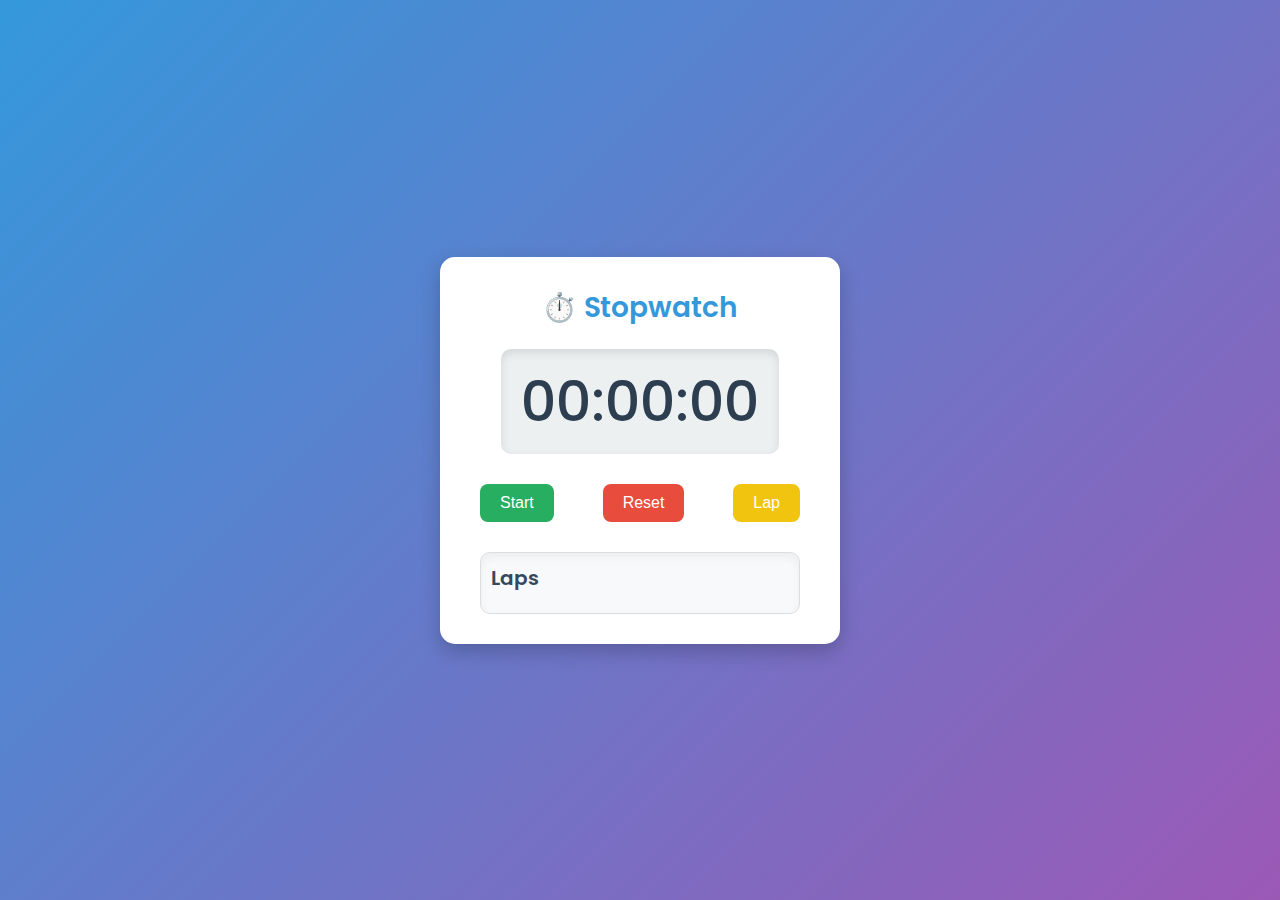
<file: Prodigy_WD_2-StopWatch/index.html>
<!DOCTYPE html>
<html lang="en">
  <head>
    <meta charset="UTF-8" />
    <meta name="viewport" content="width=device-width, initial-scale=1.0" />
    <title>Stopwatch</title>
    <link rel="stylesheet" href="style.css" />
    <link
      href="https://fonts.googleapis.com/css2?family=Poppins:wght@400;500;600&display=swap"
      rel="stylesheet"
    />
  </head>
  <body>
    <div class="stopwatch-container">
      <h1 class="title">⏱️ Stopwatch</h1>
      <div class="time-display">
        <span id="minutes">00</span>:<span id="seconds">00</span>:<span
          id="milliseconds"
          >00</span
        >
      </div>
      <div class="controls">
        <button id="startStopBtn" class="btn">Start</button>
        <button id="resetBtn" class="btn">Reset</button>
        <button id="lapBtn" class="btn">Lap</button>
      </div>
      <div id="laps" class="laps-container">
        <h2 class="laps-title">Laps</h2>
      </div>
    </div>
    <script src="index.js"></script>
  </body>
</html>
</file>
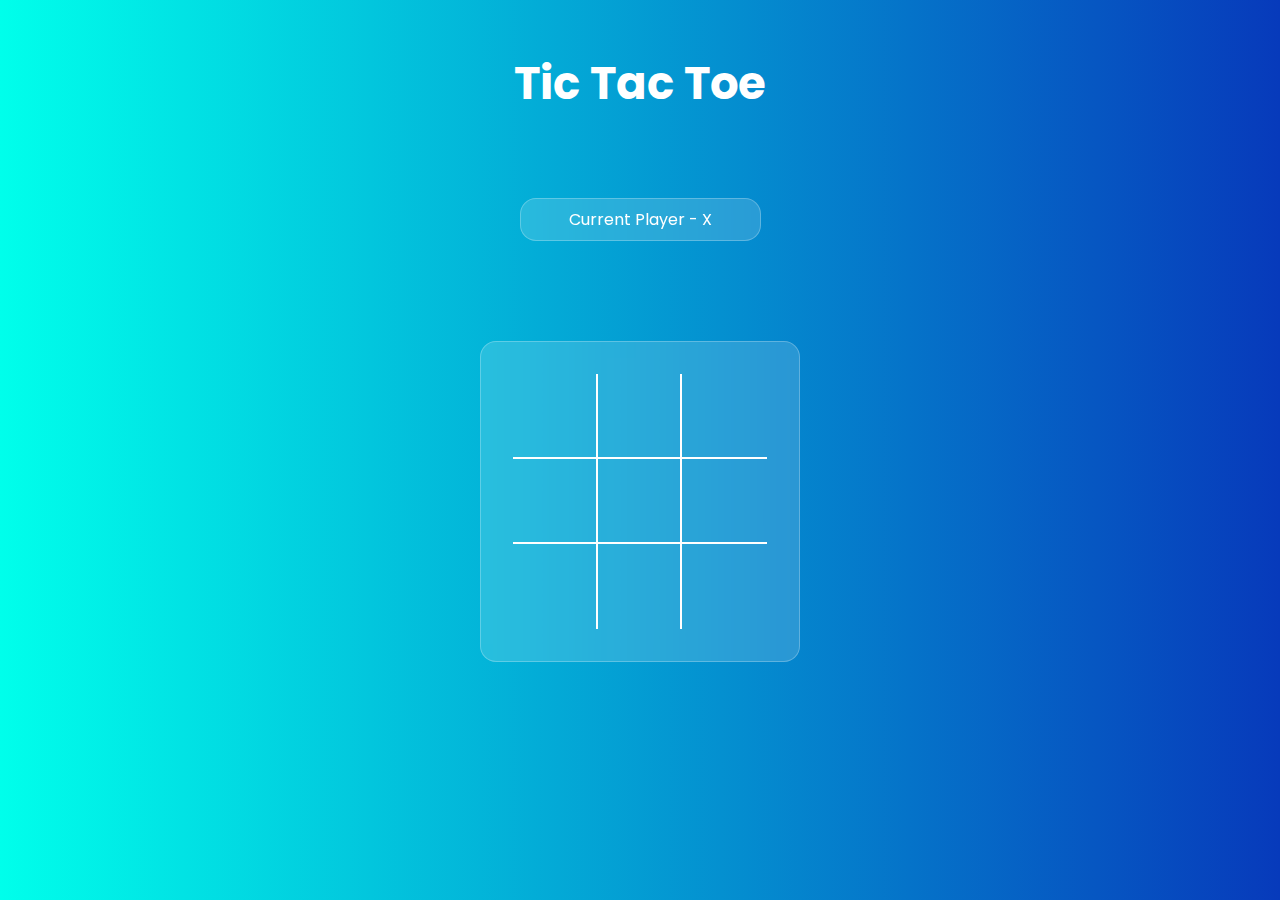
<file: Prodigy_WD_2-Tic-Tac-Toe/index.html>
<!DOCTYPE html>
<html lang="en">
<head>
    <meta charset="UTF-8">
    <meta http-equiv="X-UA-Compatible" content="IE=edge">
    <meta name="viewport" content="width=device-width, initial-scale=1.0">
    <title>TicTacToe | Himanshu</title>
    <link rel="stylesheet" href="css/style.css">
    <!-- favicon -->
    <link rel="shortcut icon" href="images/favicon.png" type="image/png">

    <!-- google fonts -->
    <link rel="preconnect" href="https://fonts.googleapis.com">
    <link rel="preconnect" href="https://fonts.gstatic.com" crossorigin>
    <link href="https://fonts.googleapis.com/css2?family=Poppins:ital,wght@0,300;0,400;0,500;0,600;1,200&display=swap" rel="stylesheet">
</head>
<body>
    
    <!-- wrapper starts-->
    <div class="wrapper">
        <h1 class="app-name">Tic Tac Toe</h1>
        <!-- game info -->
        <div class="game-info">
            <!-- Current Player - X -->
        </div>

        <!-- tic tac toe -->
        <div class="game">
            <div class="box box-1"></div>
            <div class="box box-2"></div>
            <div class="box box-3"></div>
            <div class="box box-4"></div>
            <div class="box box-5"></div>
            <div class="box box-6"></div>
            <div class="box box-7"></div>
            <div class="box box-8"></div>
            <div class="box box-9"></div>
        </div>

        <!-- New game button -->
        <button class="new-game-btn">New Game</button>

    </div>
    <!-- wrapper ends -->

    <script src="js/script.js"></script>
</body>
</html>
</file>
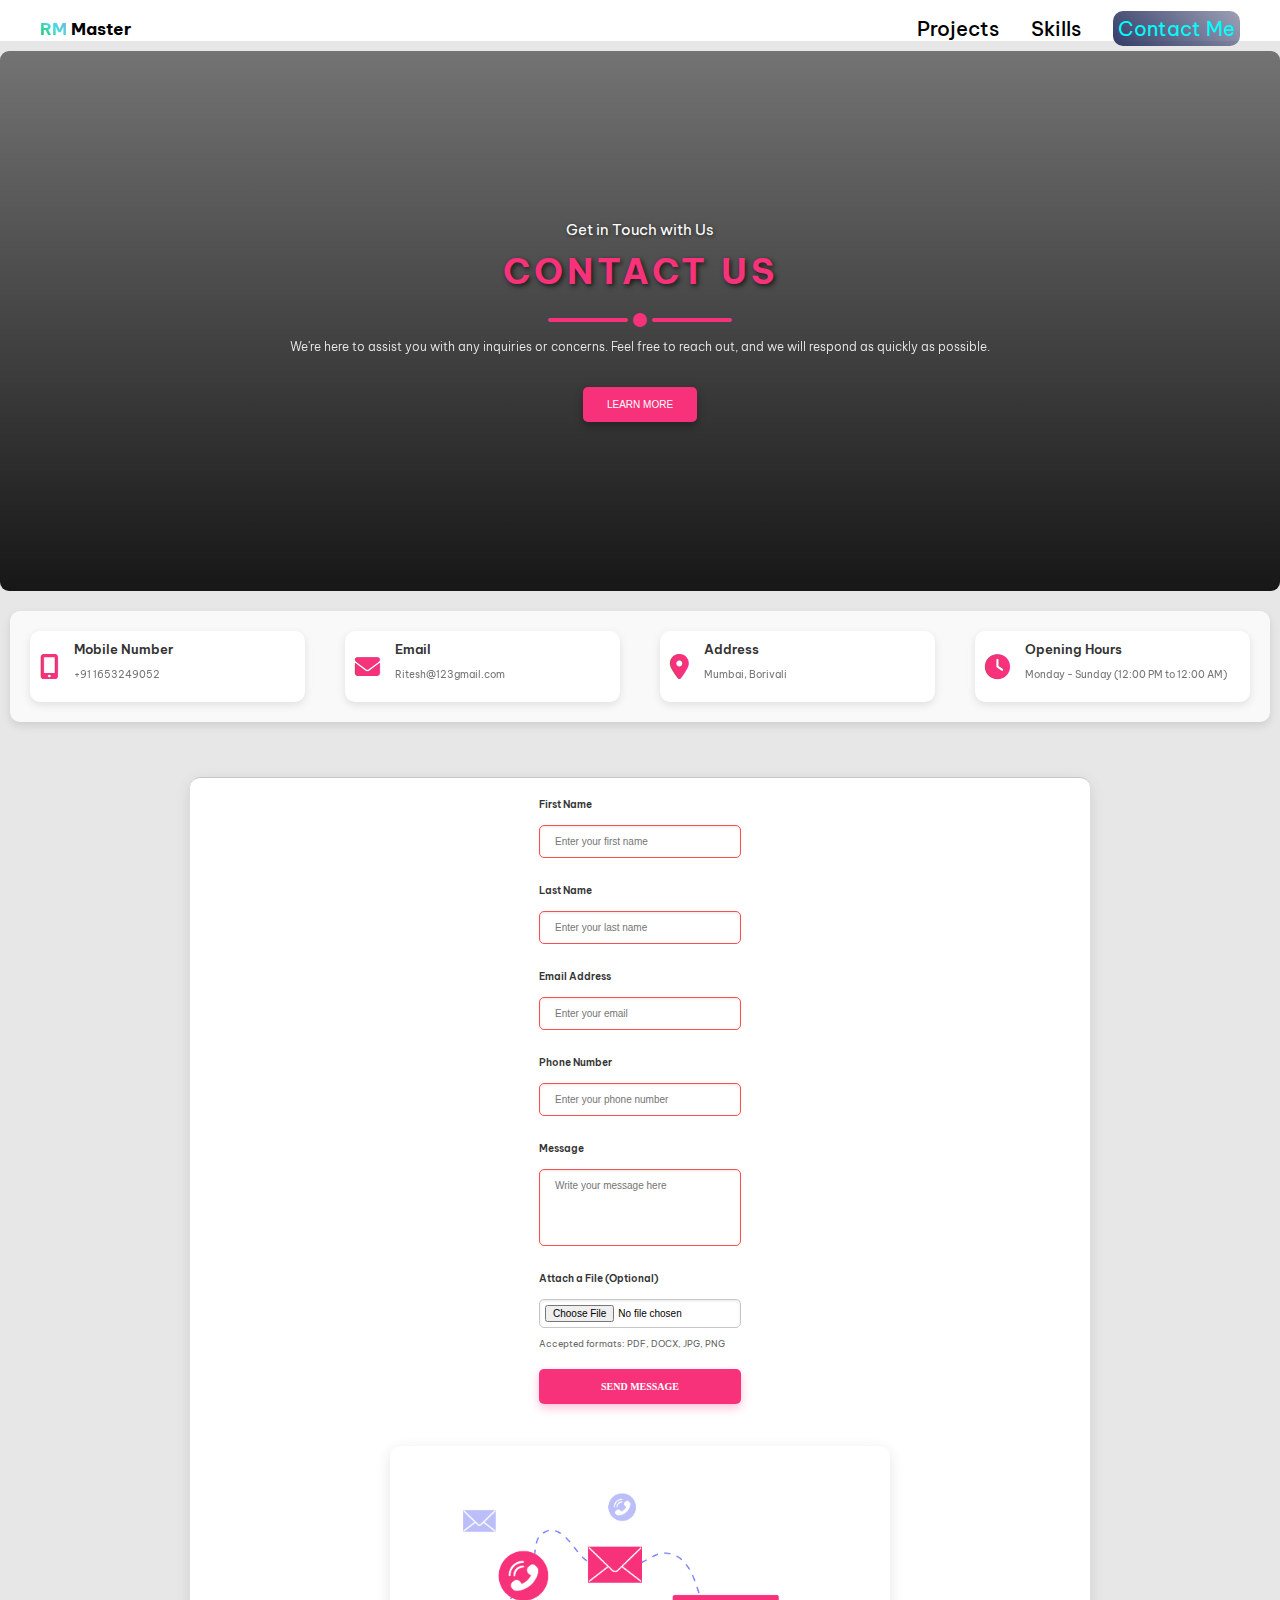
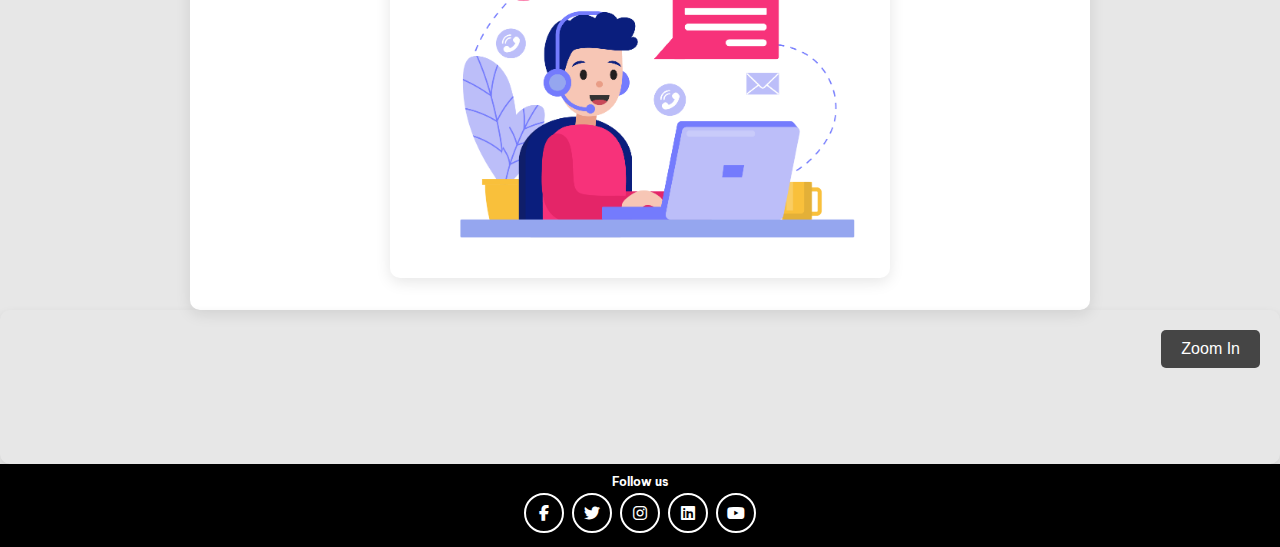
<file: Prodigy_WD_4-Portile/contact-page/index.html>
<!DOCTYPE html>
<html lang="en">
  <head>
    <meta charset="UTF-8" />
    <meta name="viewport" content="width=device-width, initial-scale=1.0" />
    <title>Contact Pages</title>
    <link rel="stylesheet" href="style.css" />
    <link
      rel="stylesheet"
      href="https://cdnjs.cloudflare.com/ajax/libs/font-awesome/6.7.2/css/all.min.css"
      integrity="sha512-Evv84Mr4kqVGRNSgIGL/F/aIDqQb7xQ2vcrdIwxfjThSH8CSR7PBEakCr51Ck+w+/U6swU2Im1vVX0SVk9ABhg=="
      crossorigin="anonymous"
      referrerpolicy="no-referrer"
    />
    <link rel="stylesheet" href="../css/portfolio.css" />
  </head>
  <body>
    <header class="container">
      <div class="logo-div">
        <a href="#" id="logo"><span>RM </span>Master</a>
      </div>

      <nav class="nav-div">
        <ul>
          <li><a href="../index.html #Project">projects</a></li>
          <li><a href="#skills">skills</a></li>
          <li>
            <a href="./contact-page/index.html" id="contact">contact me</a>
          </li>
        </ul>
      </nav>
    </header>
    <div class="" id="Wrapper">
      <section class="contact-section">
        <!--  contact -bg section 
           -->
        <div class="contact-bg">
          <h3>Get in Touch with Us</h3>
          <h2>Contact Us</h2>
          <div class="line">
            <div class="line-part"></div>
            <div class="line-circle"></div>
            <div class="line-part"></div>
          </div>
          <p class="text">
            We're here to assist you with any inquiries or concerns. Feel free
            to reach out, and we will respond as quickly as possible.
          </p>
          <button class="scroll-btn" onclick="scrollToContact()">
            Learn More
          </button>
        </div>

        <!--  contact body section -->
        <div class="contact-body">
          <!-- contact info section  -->
          <div class="contact-info">
            <!-- Mobile Number -->
            <div class="info-item">
              <span class="icon"><i class="fas fa-mobile-alt"></i></span>
              <div class="info-text">
                <h4>Mobile Number</h4>
                <p class="text">+91 1653249052</p>
              </div>
            </div>

            <!-- Email -->
            <div class="info-item">
              <span class="icon"><i class="fas fa-envelope"></i></span>
              <div class="info-text">
                <h4>Email</h4>
                <p class="text">Ritesh@123gmail.com</p>
              </div>
            </div>

            <!-- Address -->
            <div class="info-item">
              <span class="icon"><i class="fas fa-map-marker-alt"></i></span>
              <div class="info-text">
                <h4>Address</h4>
                <p class="text">Mumbai, Borivali</p>
              </div>
            </div>

            <!-- Opening Hours -->
            <div class="info-item">
              <span class="icon"><i class="fas fa-clock"></i></span>
              <div class="info-text">
                <h4>Opening Hours</h4>
                <p class="text">Monday - Sunday (12:00 PM to 12:00 AM)</p>
              </div>
            </div>
          </div>

          <div class="contact-form">
            <!-- Form Section -->
            <form id="contactForm" action="" method="POST">
              <!-- Full Name -->
              <div class="form-group">
                <label for="firstName">First Name</label>
                <input
                  type="text"
                  id="firstName"
                  name="firstName"
                  placeholder="Enter your first name"
                  class="form-controller"
                  required
                  aria-required="true"
                  aria-label="First Name"
                />
              </div>
              <div class="form-group">
                <label for="lastName">Last Name</label>
                <input
                  type="text"
                  id="lastName"
                  name="lastName"
                  placeholder="Enter your last name"
                  class="form-controller"
                  required
                  aria-required="true"
                  aria-label="Last Name"
                />
              </div>

              <!-- Contact Information -->
              <div class="form-group">
                <label for="email">Email Address</label>
                <input
                  type="email"
                  id="email"
                  name="email"
                  placeholder="Enter your email"
                  class="form-controller"
                  required
                  aria-required="true"
                  aria-label="Email Address"
                />
              </div>
              <div class="form-group">
                <label for="phone">Phone Number</label>
                <input
                  type="tel"
                  id="phone"
                  name="phone"
                  placeholder="Enter your phone number"
                  class="form-controller"
                  pattern="[0-9]{10}"
                  required
                  aria-required="true"
                  aria-label="Phone Number"
                  title="Enter a 10-digit phone number"
                />
              </div>

              <!-- Message -->
              <div class="form-group">
                <label for="message">Message</label>
                <textarea
                  id="message"
                  name="message"
                  placeholder="Write your message here"
                  rows="5"
                  class="form-controller"
                  required
                  aria-required="true"
                  aria-label="Message"
                ></textarea>
              </div>

              <!-- File Upload (Optional) -->
              <div class="form-group">
                <label for="fileUpload">Attach a File (Optional)</label>
                <input
                  type="file"
                  id="fileUpload"
                  name="fileUpload"
                  class="form-controller"
                  accept=".pdf, .docx, .jpg, .png"
                />
                <small>Accepted formats: PDF, DOCX, JPG, PNG</small>
              </div>

              <!-- Submit Button -->
              <div class="form-group">
                <button type="submit" class="send-btn">Send Message</button>
              </div>
            </form>

            <!-- Image Section -->
            <div class="form-image">
              <img
                src="./image/contact-png.png"
                alt="Contact Us Illustration"
              />
            </div>
          </div>
        </div>

        <!--  map section  -->

        <div class="map-container">
          <div class="map">
            <iframe
              src="https://www.google.com/maps/embed?pb=!1m18!1m12!1m3!1d6443.035002026999!2d72.85711931638981!3d19.366677842685284!2m3!1f0!2f0!3f0!3m2!1i1024!2i768!4f13.1!3m3!1m2!1s0x3be7af6dee46ff6b%3A0x6dfbf2411e42acd!2sSunteck%20MAXXWorld%20Naigaon!5e0!3m2!1sen!2sin!4v1735739536600!5m2!1sen!2sin"
              width="100%"
              style="border: 0"
              allowfullscreen=""
              loading="lazy"
              referrerpolicy="no-referrer-when-downgrade"
            ></iframe>
          </div>
          <div class="overlay">
            <button class="zoom-button" id="zoomBtn">Zoom In</button>
          </div>
        </div>

        <!--  footer section -->
        <div class="contact-footer">
          <h3>Follow us</h3>
          <div class="social-link">
            <a href="#" class="fab fa-facebook-f"></a>
            <a href="#" class="fab fa-twitter"></a>
            <a href="#" class="fab fa-instagram"></a>
            <a href="#" class="fab fa-linkedin"></a>
            <a href="#" class="fab fa-youtube"></a>
          </div>
        </div>
      </section>
    </div>
    <script src="app.js"></script>
  </body>
</html>
</file>
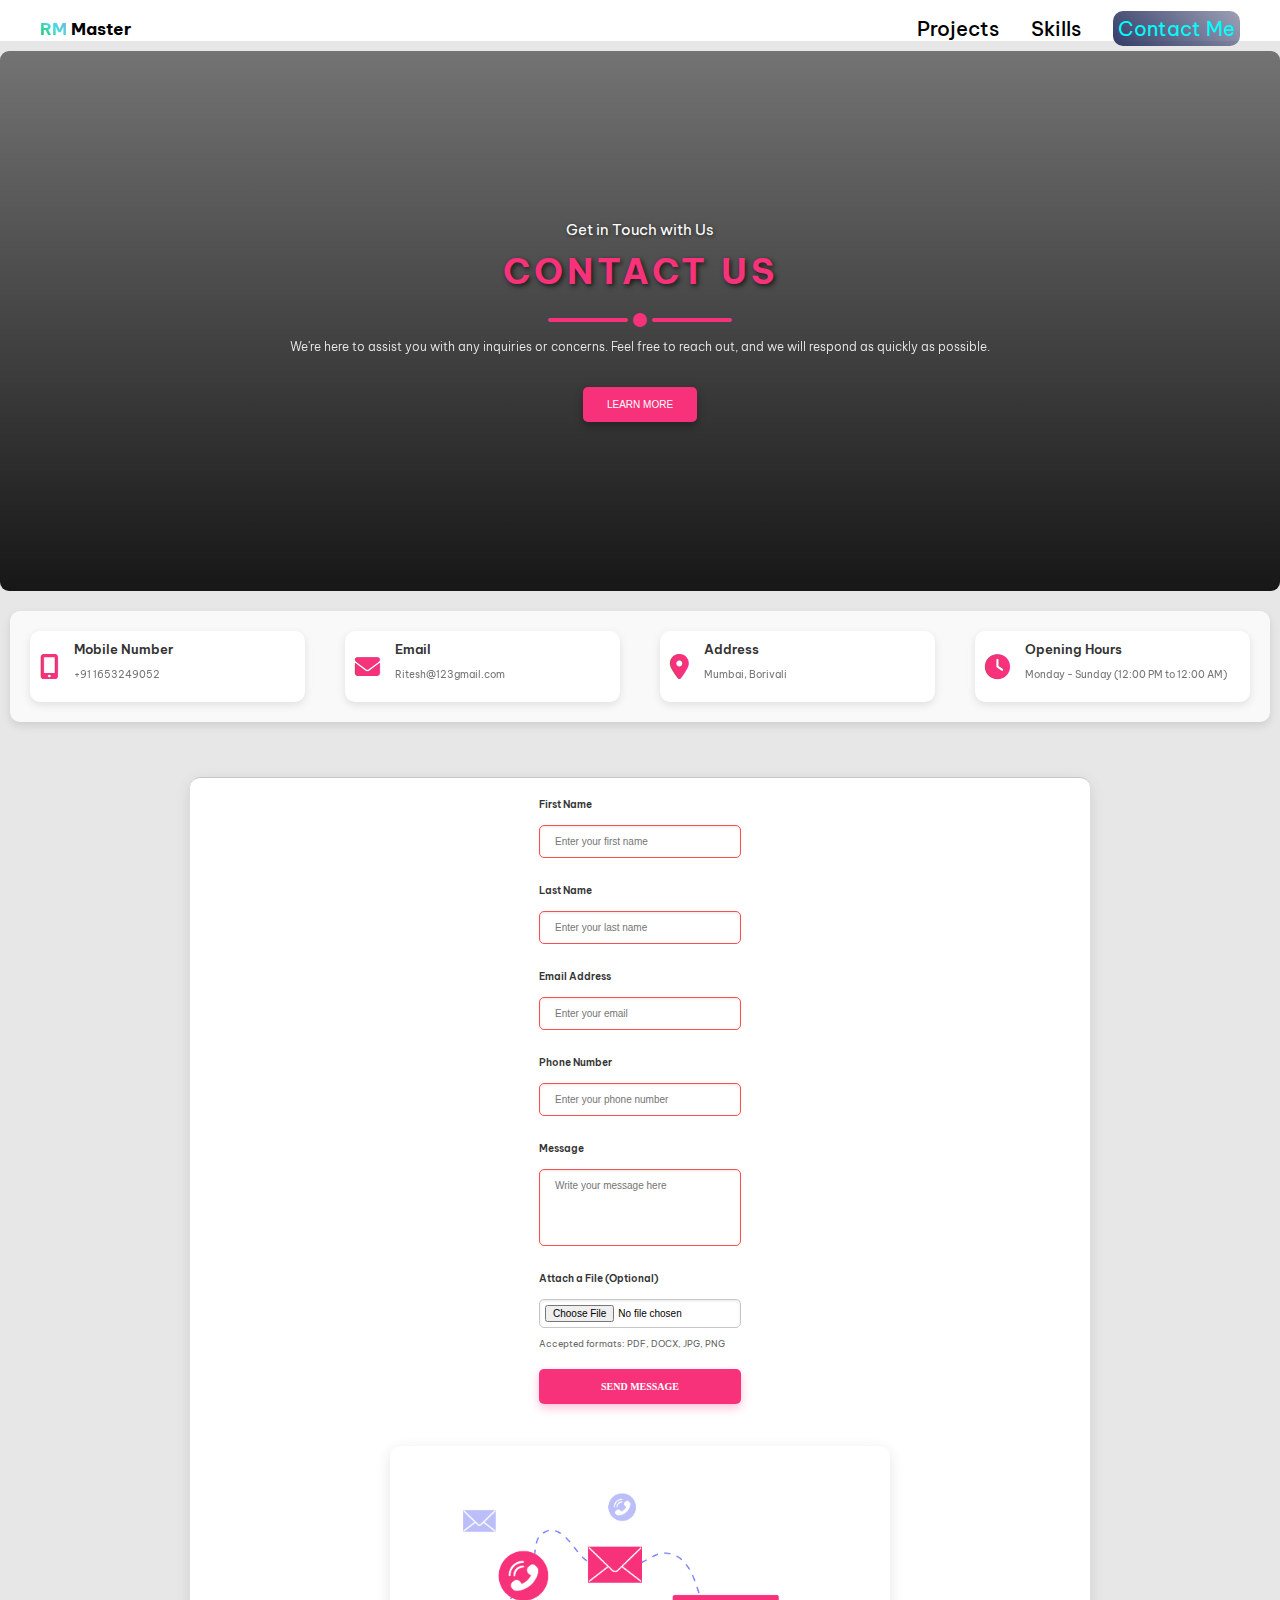
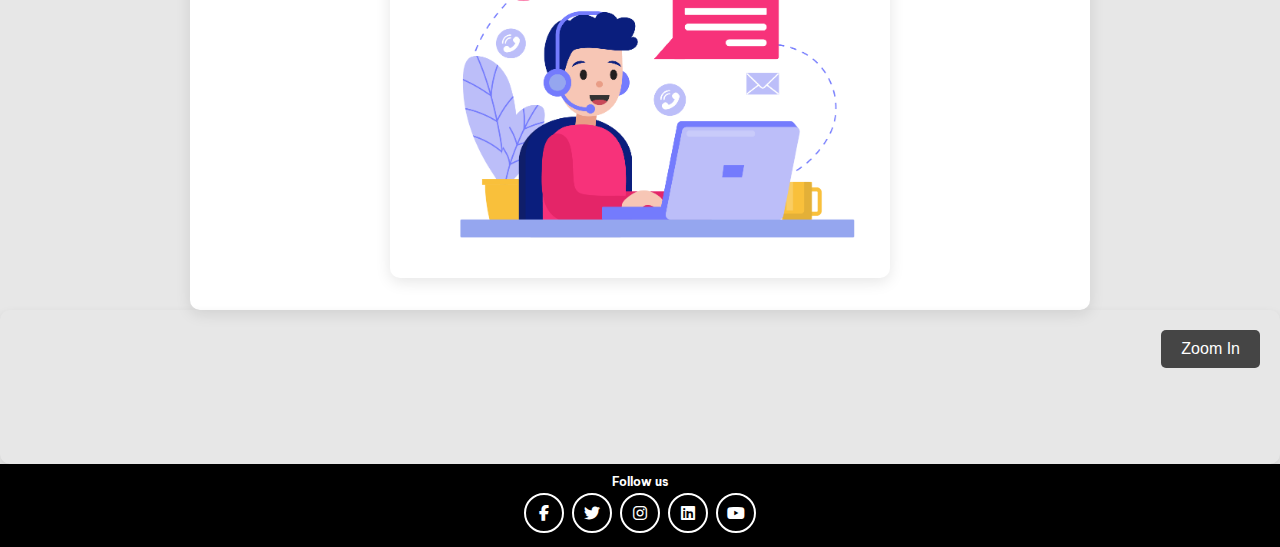
<file: Prodigy_WD_5-Portile/contact-page/index.html>
<!DOCTYPE html>
<html lang="en">
  <head>
    <meta charset="UTF-8" />
    <meta name="viewport" content="width=device-width, initial-scale=1.0" />
    <title>Contact Pages</title>
    <link rel="stylesheet" href="style.css" />
    <link
      rel="stylesheet"
      href="https://cdnjs.cloudflare.com/ajax/libs/font-awesome/6.7.2/css/all.min.css"
      integrity="sha512-Evv84Mr4kqVGRNSgIGL/F/aIDqQb7xQ2vcrdIwxfjThSH8CSR7PBEakCr51Ck+w+/U6swU2Im1vVX0SVk9ABhg=="
      crossorigin="anonymous"
      referrerpolicy="no-referrer"
    />
    <link rel="stylesheet" href="../css/portfolio.css" />
  </head>
  <body>
    <header class="container">
      <div class="logo-div">
        <a href="#" id="logo"><span>RM </span>Master</a>
      </div>

      <nav class="nav-div">
        <ul>
          <li><a href="../index.html #Project">projects</a></li>
          <li><a href="#skills">skills</a></li>
          <li>
            <a href="./contact-page/index.html" id="contact">contact me</a>
          </li>
        </ul>
      </nav>
    </header>
    <div class="" id="Wrapper">
      <section class="contact-section">
        <!--  contact -bg section 
           -->
        <div class="contact-bg">
          <h3>Get in Touch with Us</h3>
          <h2>Contact Us</h2>
          <div class="line">
            <div class="line-part"></div>
            <div class="line-circle"></div>
            <div class="line-part"></div>
          </div>
          <p class="text">
            We're here to assist you with any inquiries or concerns. Feel free
            to reach out, and we will respond as quickly as possible.
          </p>
          <button class="scroll-btn" onclick="scrollToContact()">
            Learn More
          </button>
        </div>

        <!--  contact body section -->
        <div class="contact-body">
          <!-- contact info section  -->
          <div class="contact-info">
            <!-- Mobile Number -->
            <div class="info-item">
              <span class="icon"><i class="fas fa-mobile-alt"></i></span>
              <div class="info-text">
                <h4>Mobile Number</h4>
                <p class="text">+91 1653249052</p>
              </div>
            </div>

            <!-- Email -->
            <div class="info-item">
              <span class="icon"><i class="fas fa-envelope"></i></span>
              <div class="info-text">
                <h4>Email</h4>
                <p class="text">Ritesh@123gmail.com</p>
              </div>
            </div>

            <!-- Address -->
            <div class="info-item">
              <span class="icon"><i class="fas fa-map-marker-alt"></i></span>
              <div class="info-text">
                <h4>Address</h4>
                <p class="text">Mumbai, Borivali</p>
              </div>
            </div>

            <!-- Opening Hours -->
            <div class="info-item">
              <span class="icon"><i class="fas fa-clock"></i></span>
              <div class="info-text">
                <h4>Opening Hours</h4>
                <p class="text">Monday - Sunday (12:00 PM to 12:00 AM)</p>
              </div>
            </div>
          </div>

          <div class="contact-form">
            <!-- Form Section -->
            <form id="contactForm" action="" method="POST">
              <!-- Full Name -->
              <div class="form-group">
                <label for="firstName">First Name</label>
                <input
                  type="text"
                  id="firstName"
                  name="firstName"
                  placeholder="Enter your first name"
                  class="form-controller"
                  required
                  aria-required="true"
                  aria-label="First Name"
                />
              </div>
              <div class="form-group">
                <label for="lastName">Last Name</label>
                <input
                  type="text"
                  id="lastName"
                  name="lastName"
                  placeholder="Enter your last name"
                  class="form-controller"
                  required
                  aria-required="true"
                  aria-label="Last Name"
                />
              </div>

              <!-- Contact Information -->
              <div class="form-group">
                <label for="email">Email Address</label>
                <input
                  type="email"
                  id="email"
                  name="email"
                  placeholder="Enter your email"
                  class="form-controller"
                  required
                  aria-required="true"
                  aria-label="Email Address"
                />
              </div>
              <div class="form-group">
                <label for="phone">Phone Number</label>
                <input
                  type="tel"
                  id="phone"
                  name="phone"
                  placeholder="Enter your phone number"
                  class="form-controller"
                  pattern="[0-9]{10}"
                  required
                  aria-required="true"
                  aria-label="Phone Number"
                  title="Enter a 10-digit phone number"
                />
              </div>

              <!-- Message -->
              <div class="form-group">
                <label for="message">Message</label>
                <textarea
                  id="message"
                  name="message"
                  placeholder="Write your message here"
                  rows="5"
                  class="form-controller"
                  required
                  aria-required="true"
                  aria-label="Message"
                ></textarea>
              </div>

              <!-- File Upload (Optional) -->
              <div class="form-group">
                <label for="fileUpload">Attach a File (Optional)</label>
                <input
                  type="file"
                  id="fileUpload"
                  name="fileUpload"
                  class="form-controller"
                  accept=".pdf, .docx, .jpg, .png"
                />
                <small>Accepted formats: PDF, DOCX, JPG, PNG</small>
              </div>

              <!-- Submit Button -->
              <div class="form-group">
                <button type="submit" class="send-btn">Send Message</button>
              </div>
            </form>

            <!-- Image Section -->
            <div class="form-image">
              <img
                src="./image/contact-png.png"
                alt="Contact Us Illustration"
              />
            </div>
          </div>
        </div>

        <!--  map section  -->

        <div class="map-container">
          <div class="map">
            <iframe
              src="https://www.google.com/maps/embed?pb=!1m18!1m12!1m3!1d6443.035002026999!2d72.85711931638981!3d19.366677842685284!2m3!1f0!2f0!3f0!3m2!1i1024!2i768!4f13.1!3m3!1m2!1s0x3be7af6dee46ff6b%3A0x6dfbf2411e42acd!2sSunteck%20MAXXWorld%20Naigaon!5e0!3m2!1sen!2sin!4v1735739536600!5m2!1sen!2sin"
              width="100%"
              style="border: 0"
              allowfullscreen=""
              loading="lazy"
              referrerpolicy="no-referrer-when-downgrade"
            ></iframe>
          </div>
          <div class="overlay">
            <button class="zoom-button" id="zoomBtn">Zoom In</button>
          </div>
        </div>

        <!--  footer section -->
        <div class="contact-footer">
          <h3>Follow us</h3>
          <div class="social-link">
            <a href="#" class="fab fa-facebook-f"></a>
            <a href="#" class="fab fa-twitter"></a>
            <a href="#" class="fab fa-instagram"></a>
            <a href="#" class="fab fa-linkedin"></a>
            <a href="#" class="fab fa-youtube"></a>
          </div>
        </div>
      </section>
    </div>
    <script src="app.js"></script>
  </body>
</html>
</file>
<file: Prodigy_WD_2-StopWatch/style.css>
/* General Styles */
* {
  margin: 0;
  padding: 0;
  box-sizing: border-box;
}

body {
  font-family: "Poppins", Arial, sans-serif;
  display: flex;
  justify-content: center;
  align-items: center;
  height: 100vh;
  background: linear-gradient(135deg, #3498db, #9b59b6);
  color: #fff;
}

/* Stopwatch Container */
.stopwatch-container {
  text-align: center;
  background: #ffffff;
  padding: 30px 40px;
  border-radius: 15px;
  box-shadow: 0px 8px 20px rgba(0, 0, 0, 0.2);
  color: #333;
  max-width: 400px;
  width: 100%;
}

.title {
  font-size: 28px;
  font-weight: 600;
  margin-bottom: 20px;
  color: #3498db;
}

/* Time Display */
.time-display {
  font-size: 56px;
  font-weight: 500;
  margin-bottom: 30px;
  color: #2c3e50;
  display: inline-block;
  padding: 10px 20px;
  border-radius: 10px;
  background: #ecf0f1;
  box-shadow: inset 0px 4px 10px rgba(0, 0, 0, 0.1);
}

/* Buttons */
.controls {
  display: flex;
  justify-content: space-between;
  gap: 15px;
}

.btn {
  padding: 10px 20px;
  font-size: 16px;
  font-weight: 500;
  border: none;
  border-radius: 8px;
  cursor: pointer;
  transition: all 0.2s ease;
}

#startStopBtn {
  background: #27ae60;
  color: white;
}

#startStopBtn:hover {
  background: #219150;
}

#resetBtn {
  background: #e74c3c;
  color: white;
}

#resetBtn:hover {
  background: #c0392b;
}

#lapBtn {
  background: #f1c40f;
  color: white;
}

#lapBtn:hover {
  background: #d4ac0d;
}

/* Lap Display */
.laps-container {
  margin-top: 30px;
  text-align: left;
  max-height: 200px;
  overflow-y: auto;
  padding: 10px;
  border: 1px solid #ddd;
  border-radius: 10px;
  background: #f8f9fa;
  box-shadow: inset 0px 4px 10px rgba(0, 0, 0, 0.05);
}

.laps-title {
  font-size: 20px;
  font-weight: 600;
  margin-bottom: 10px;
  color: #34495e;
}

.lap {
  font-size: 18px;
  padding: 8px;
  border-bottom: 1px solid #ddd;
}

.lap:last-child {
  border-bottom: none;
}
</file>
<file: Prodigy_WD_2-Tic-Tac-Toe/css/style.css>
*, 
*::before,
*::after{
    margin: 0;
    padding: 0;
    box-sizing: border-box;
    font-family: 'Poppins', sans-serif;
}

:root{
    --white: #fff;
    --black: #000;
    --border-clr: rgba(255, 255, 255, 0.25);
    --bg-clr: rgba(255, 255, 255, 0.15);
}

html{
    font-size: 62.5%;
}

body{
    font-size: 1.6rem;
}

/* wrapper */
.wrapper{
    width: 100vw;
    min-height: 100vh;
    color: var(--white);
    background:linear-gradient(90deg, rgba(0, 255, 235, 1) 0%, rgba(7, 58, 187, 1) 100%);
    display: grid;
    place-items: center;
    align-items: start;
}

.app-name{
    font-size: 4.5rem;
    align-self: center;
    padding-bottom: 3rem;
}

/* game info */
.game-info{
    border: 1px solid var(--border-clr) ;
    padding: 0.8rem 4.8rem;
    border-radius: 1.6rem;
    background-color: var(--bg-clr);
    backdrop-filter: blur(7px);
}

/* game */
.game{
    width: 90%;
    max-width: 32rem;
    aspect-ratio: 1/1;
    background-color: var(--bg-clr);
    border: 1px solid var(--border-clr);
    border-radius: 1.6rem;
    backdrop-filter: blur(7px);
    display: grid;
    grid-template-columns: repeat(3, 1fr);
    padding: 3.2rem;
}

.box{
    width: 100%;
    aspect-ratio: 1 / 1;
    display: grid;
    place-items: center;
    font-size: 4.8rem;
    cursor: pointer;
    /* position: relative; */
    transition: all 150ms ease-in-out 0s;
}

.box-1, .box-2, .box-4, .box-5{
    border-bottom: 2px solid var(--white);
    border-right: 2px solid var(--white);
}

.box-3, .box-6{
    border-bottom: 2px solid var(--white);
}

.box-7, .box-8{
    border-right: 2px solid var(--white);
}

/* new game button */
.new-game-btn{
    color: var(--white);
    background-color: var(--bg-clr);
    border: none;
    border: 1px solid var(--border-clr);
    border-radius: 1.6rem;
    padding: 0.8rem 3.2rem;   
    backdrop-filter: blur(7px);
    cursor: pointer;
    opacity: 0;
    visibility: hidden;
    pointer-events: none;
    /* border-image: initial; */
    text-transform: capitalize;
    transition: all 150ms ease-in-out;
}

.new-game-btn.active{
    opacity: 1;
    visibility: visible;
    pointer-events: all;
}

.win {
    background-color: rgba(0, 255, 0, 0.3);
}

@media (max-width: 350px){
    .box{
        font-size: 4rem;
    }

    .app-name{
        font-size: 3.5rem;
    }
}
</file>
<file: Prodigy_WD_4-Portile/contact-page/style.css>
@import url("https://fonts.googleapis.com/css2?family=Inter:ital,opsz,wght@0,14..32,100..900;1,14..32,100..900&family=Montserrat:ital,wght@0,100..900;1,100..900&family=Open+Sans:ital,wght@0,300..800;1,300..800&family=Play:wght@400;700&display=swap");

* {
  margin: 0;
  padding: 0;
  box-sizing: border-box;
}
body {
  font-family: sans-serif;
}
.contact-section {
  max-width: 1300px;
  margin: 0 auto;
  overflow-x: hidden;
}
/* contact bg */

.contact-bg {
  height: 60vh; /* Increased height for better visibility */
  background: linear-gradient(
      rgba(0, 0, 0, 0.5),
      rgba(0, 0, 0, 0.7),
      rgba(0, 0, 0, 0.9)
    ),
    url(https://t3.ftcdn.net/jpg/05/30/96/04/360_F_530960431_c8fPd3HansYvrSJ4fJxZqp9OhjQmYoll.jpg);
  background-position: center;
  background-size: cover; /* Ensure the image fills the container */
  background-repeat: no-repeat;
  text-align: center;
  border-radius: 9px;
  margin-top: 10px;
  display: flex;
  flex-direction: column;
  justify-content: center;
  align-items: center;
  color: white;
  animation: fadeIn 1s ease-in-out; /* Fade-in effect */
  padding: 20px;
}
.info-text{
  cursor: pointer;
}

.contact-bg h3 {
  font-size: 1.5rem;
  font-weight: 400;
  margin-bottom: 10px;
  text-shadow: 1px 1px 4px rgba(0, 0, 0, 0.6);
}

.contact-bg h2 {
  font-size: 3.5rem;
  text-transform: uppercase;
  margin-bottom: 20px;
  letter-spacing: 4px;
  color: #f7327a;
  text-shadow: 2px 2px 5px rgba(0, 0, 0, 0.7);
}

.line {
  display: flex;
  align-items: center;
  justify-content: center;
}

.line-part {
  height: 4px;
  width: 80px;
  background-color: #f7327a;
  border-radius: 5px;
  margin: 0 5px;
}

.line-circle {
  width: 14px;
  height: 14px;
  background-color: #f7327a;
  border-radius: 50%;
}

.text {
  font-weight: 300;
  font-size: 1.2rem;
  opacity: 0.9;
  margin: 10px 0;
  max-width: 800px;
  line-height: 1.6;
}

.scroll-btn {
  padding: 12px 24px;
  background-color: #f7327a;
  color: white;
  font-size: 1rem;
  border: none;
  border-radius: 5px;
  cursor: pointer;
  margin-top: 20px;
  text-transform: uppercase;
  box-shadow: 0px 4px 8px rgba(0, 0, 0, 0.3);
  transition: all 0.3s ease-in-out;
}

.scroll-btn:hover {
  background-color: #ff567a;
  transform: scale(1.2);
}

@keyframes fadeIn {
  from {
    opacity: 0;
  }
  to {
    opacity: 1;
  }
}

/* contact body  */
.contact-body {
  max-width: 1280px;
  margin: 0px auto;
  padding: 0 1rem;
}

/* start */

.contact-info {
  display: grid;
  grid-template-columns: repeat(auto-fit, minmax(250px, 1fr));
  gap: 40px;
  margin: 2rem auto;
  padding: 2rem;
  background-color: #f9f9f9;
  border-radius: 10px;
  box-shadow: 0px 4px 10px rgba(0, 0, 0, 0.1);
}

.contact-info .info-item {
  cursor: pointer;
  display: flex;
  align-items: center;
  background: #fff;
  padding: 1rem;
  border-radius: 10px;
  box-shadow: 0px 3px 8px rgba(0, 0, 0, 0.1);
  transition: transform 0.3s, box-shadow 0.3s;
}

.contact-info .info-item:hover {
  transform: translateY(-5px);
  box-shadow: 0px 5px 15px rgba(0, 0, 0, 0.2);
}

.contact-info .icon {
  font-size: 2.5rem;
  color: #f7327a;
  margin-right: 15px;
  flex-shrink: 0;
}

.contact-info .info-text h4 {
  font-size: 1.3rem;
  font-weight: 600;
  margin-bottom: 0.5rem;
  color: #333;
}

.contact-info .info-text .text {
  font-size: 1rem;
  color: #666;
  font-weight: 400;
  line-height: 1.5;
}

/*  */

/* contact-form */

.contact-form {
  padding: 2rem 0;
  border-top: 1px solid #c7c7c7;
}
.contact-form form {
  padding-bottom: 1rem;
}
.form-controller {
  width: 100%;
  border: 1.5px solid #c7c7c7;
  border-radius: 5px;
  padding: 0.7rem;
  margin: 0.6rem 0;
  font-family: "Courier New", Courier, monospace;
  font-size: 1rem;
}
.form-controller:focus {
  box-shadow: 0px 0px 6px -3px rgba(48, 48.48, 1);
}

.contact-form form div {
  display: grid;
  grid-template-columns: repeat(2, 1fr);
  column-gap: 0.6rem;
}
.send-btn {
  font-family: Cambria, Cochin, Georgia, Times, "Times New Roman", serif;
  font-size: 1rem;
  text-transform: uppercase;
  color: white;
  background-color: #f7327a;
  border: none;
  padding: 0.7rem 1.5rem;
  border-radius: 5px;
  cursor: pointer;
  transition: all 0.2s ease;
}
.send-btn:hover {
  opacity: 0.8;
}

.contact-form > div img {
  width: 85%;
}

.contact-form > div {
  margin: 0 auto;
  text-align: center;
  display: flex;
  align-items: center;
}
/* contact fome end  */
/* General Styles */
.contact-form {
  display: grid;
  grid-template-columns: 1fr;
  gap: 20px;
  padding: 2rem;
  background-color: #ffffff;
  border-radius: 10px;
  box-shadow: 0px 4px 15px rgba(0, 0, 0, 0.1);
  max-width: 900px;
  margin: 3rem auto;
}

.contact-form form {
  display: grid;
  gap: 1.5rem;
}

.contact-form .form-group {
  display: flex;
  flex-direction: column;
}

.contact-form label {
  font-size: 1rem;
  font-weight: 600;
  color: #333;
  margin-bottom: 8px;
}

.contact-form .form-controller {
  width: 100%;
  padding: 10px 15px;
  border: 1.5px solid #c7c7c7;
  border-radius: 5px;
  font-size: 1rem;
  font-family: "Arial", sans-serif;
  box-shadow: inset 0px 1px 3px rgba(0, 0, 0, 0.1);
  transition: all 0.3s ease;
}

.contact-form .form-controller:focus {
  border-color: #f7327a;
  box-shadow: 0px 0px 5px rgba(247, 50, 122, 0.5);
  outline: none;
}

.contact-form textarea.form-controller {
  resize: none;
}

.contact-form .form-controller[type="file"] {
  padding: 5px;
}

.contact-form small {
  font-size: 0.85rem;
  color: #666;
  margin-top: 4px;
}

.form-image {
  margin: auto 0;
}

/* Button Styles */
.send-btn {
  background-color: #f7327a;
  color: white;
  border: none;
  padding: 12px 20px;
  font-size: 1rem;
  font-weight: bold;
  border-radius: 5px;
  cursor: pointer;
  text-transform: uppercase;
  transition: all 0.3s ease;
  box-shadow: 0px 4px 10px rgba(247, 50, 122, 0.3);
}

.send-btn:hover {
  background-color: #ff567a;
  transform: scale(1.05);
  box-shadow: 0px 5px 15px rgba(247, 50, 122, 0.4);
}

/* Image Section */
.contact-form .form-image img {
  width: 100%;
  max-width: 500px;
  border-radius: 10px;
  box-shadow: 0px 4px 15px rgba(0, 0, 0, 0.1);
  object-fit: cover;
}

/* Responsive Design */
@media screen and (min-width: 768px) {
  .contact-form {
    grid-template-columns: 2fr 1fr;
  }

  .contact-form form {
    grid-gap: 2rem;
  }

  .contact-form .form-image img {
    margin: auto;
  }
}

@media screen and (max-width: 768px) {
  .send-btn {
    padding: 10px 15px;
    font-size: 0.9rem;
  }
}

/* Accessibility Enhancements */
.contact-form input:invalid,
.contact-form textarea:invalid {
  border-color: #ff4c4c;
}

.contact-form input:invalid:focus,
.contact-form textarea:invalid:focus {
  border-color: #ff4c4c;
  box-shadow: 0px 0px 5px rgba(255, 76, 76, 0.5);
}

.contact-form input:valid:focus,
.contact-form textarea:valid:focus {
  border-color: #4caf50;
  box-shadow: 0px 0px 5px rgba(76, 175, 80, 0.5);
}

/* Hover Effects for Form Fields */
.contact-form .form-controller:hover {
  border-color: #999;
  box-shadow: 0px 1px 3px rgba(0, 0, 0, 0.15);
}

/*  */

/* map for chat */

/* Map Container */
.map-container {
  position: relative;
  max-width: 100%;
  margin: 0 auto;
  box-shadow: 0 4px 10px rgba(0, 0, 0, 0.1);
  border-radius: 10px;
  overflow: hidden;
}

/* Map Styling */
.map iframe {
  width: 100%;
  height: 100%;
  border: none;
  border-radius: 10px;
  transition: transform 0.3s ease-in-out;
}

/* Hover Effect on Map */
.map:hover iframe {
  transform: scale(1.05);
}

/* Overlay for Button */
.overlay {
  position: absolute;
  top: 20px;
  right: 20px;
  z-index: 1;
}

/* Zoom Button */
.zoom-button {
  background-color: rgba(0, 0, 0, 0.7);
  color: white;
  padding: 10px 20px;
  border: none;
  border-radius: 5px;
  font-size: 16px;
  cursor: pointer;
  transition: background-color 0.3s;
}

.zoom-button:hover {
  background-color: rgba(0, 0, 0, 0.5);
}

.zoom-button:focus {
  outline: none;
}

/* Responsive Design */
@media (max-width: 768px) {

  .zoom-button {
    font-size: 14px;
    padding: 8px 16px;
  }

}

  
 .contact-footer {
  width: 100%;
    padding: 1rem 0;
    background-color: black;
  }
  .contact-footer h3 {
    font-size: 1.2rem;
    color: #ffff;
    text-align: center;
  }
  .social-link {
    display: flex;
    justify-content: center;
  }
  .social-link a {
    text-decoration: none;
    width: 40px;
    height: 40px;
    color: white;
    border: 2px solid white;
    display: flex;
    justify-content: center;
    align-items: center;
    border-radius: 50%;
    margin: 0.4rem;
    transition: all 0.4s linear;
  }
  .social-link a:hover {
    color: #f7327a;
    border-color: #f7327a;
    transform: scale(1.2);
  }

  @media screen and (min-width: 770px) {
    .contact-bg text {
      width: 70%;
      margin-left: auto;
      margin-right: auto;
    }
    .contact-info {
      display: grid;
      grid-template-columns: repeat(2, 1fr);
    }
  }

  @media screen and (min-width: 992px) {
    .contact-bg text {
      width: 50%;
    }
    .contact-form {
      display: grid;
      grid-template-columns: repeat(2, 1fr);
      align-items: center;
    }
    .contact-info {
      grid-template-columns: repeat(4, 1fr);
    }
  }
}
</file>
<file: Prodigy_WD_4-Portile/css/portfolio.css>
@import url("https://fonts.googleapis.com/css2?family=Be+Vietnam+Pro:wght@300&display=swap");

:root {
  --clr-black: #000;
  --clr-white: #fff;
  --clr-orange: #e84949;
  --clr-light-gray: #e7e7e7;
  --clr-blue: #4e45d5;
  --clr-dark-blue: #343d68;
}

*,
::before,
::after {
  margin: 0;
  padding: 0;
  box-sizing: border-box;
}

html {
  font-size: 62.5%;
  scroll-behavior: smooth;
}

body {
  font-size: 1.6rem;
  font-family: "Be Vietnam Pro", sans-serif;
}

a {
  text-decoration: none;
  color: inherit;
}

.container {
  max-width: 1250px;
  padding-left: 2.5rem;
  padding-right: 2.5rem;
  margin: 0 auto;
}

section > h2 {
  font-size: 9rem;
  color: var(--clr-orange);
  text-transform: capitalize;
}
#logo {
  font-size: 1.7rem;
  font-weight: 700;
}

.btn {
  width: fit-content;
  font-family: inherit;
  font-size: 1.8rem;
  font-weight: 500;
  color: var(--clr-white);
  background-color: var(--clr-orange);
  border: solid 3px transparent;
  padding: 1.3rem 3.7rem;
  box-shadow: 5px 5px 7px 0px #0000003f;
  overflow: hidden;
  cursor: pointer;
  z-index: 1;
  transition: all 0.5s;
  position: relative;
}

.btn::before {
  content: "";
  position: absolute;
  background-color: var(--clr-white);
  top: 0;
  left: 0;
  right: 0;
  bottom: 0;
  z-index: -1;
  transform: scaleX(0);
  transform-origin: left;
  transition: all 0.8s;
}

.btn:hover {
  color: var(--clr-black);
}

.btn:hover::before {
  transform: scaleX(100%);
}

/* ////////////// header ////////////*/
header {
  display: flex;
  justify-content: space-between;
  align-items: center;
  padding-top: 1.6rem;
}
span {
  background: linear-gradient(45deg, #17c245, #0bd2d5be, #25359c7c);
  -webkit-background-clip: text;
  color: transparent;
}

header .logo-div {
  display: flex;
  align-items: center;
}

header .logo-div img {
  width: 8rem;
}

header .logo-div .name {
  font-size: 2.8rem;
  font-weight: 700;
  margin-left: -1.9rem;
}

.nav-div ul {
  list-style-type: none;
  display: flex;
  gap: 3.2rem;
}

.nav-div ul li a {
  font-size: 2rem;
  font-weight: 500;
  text-transform: capitalize;
  transition: all 0.2s linear;
}

.nav-div ul li a:hover {
  font-weight: 700;
}

/* /////////// hero section ////// */
.hero-section {
  display: flex;
  justify-content: space-between;
  align-items: center;
  gap: 5rem;
  padding-bottom: 12.8rem;
  margin: 6.4rem auto;
  position: relative;
}

.hero-section .faded-text {
  font-size: 11.2rem;
  font-weight: 700;
  color: var(--clr-light-gray);
  user-select: none;
  transition: all 3s;
  z-index: -1;
  position: absolute;
  bottom: -16%;
  left: -5%;
}

/* hero section left */
.hero-section .hero-section-left {
  display: flex;
  flex-direction: column;
  gap: 3.2rem;
}

.hero-section-left .name {
  font-size: 3.5rem;
  font-weight: 500;
  color: var(--clr-dark-blue);
}

.hero-section-left .profession {
  font-size: 4.5rem;
  font-weight: 500;
  color: var(--clr-dark-blue);
}

.hero-section-left .profession .role {
  color: var(--clr-blue);
  font-weight: 800;
}

.hero-section-left .desc {
  width: 70%;
  font-size: 1.6rem;
}

/* hero-section-right */
.hero-section .hero-section-right {
  position: relative;
  display: flex;
  justify-content: center;
  align-items: center;
}

.hero-section-right > *:not(.my-image) {
  position: absolute;
}

.hero-section-right .my-image {
  display: flex;
  justify-content: center;
  align-items: center;
  width: 60%;
  padding: 4rem;
  filter: grayscale(1);
  animation: scaleImage 5s linear infinite;
}

@keyframes scaleImage {
  0% {
    filter: grayscale(1);
    scale: 1;
  }
  50% {
    filter: grayscale(0);
    scale: 0.9;
    box-shadow: 3px 3px 10px #000;
  }
  100% {
    filter: grayscale(1);
    scale: 1;
  }
}

/* ///zigzag icon */
.hero-section-right .icon-zigzag {
  top: 2.4rem;
  left: -0.48rem;
  animation: zigzagAnimation 5s ease-in infinite;
}

@keyframes zigzagAnimation {
  50% {
    top: 2%;
    left: 5%;
  }
}

/* ////////// plus icon  */
.hero-section-right .icon-plus {
  top: -1.3rem;
  left: 50%;
  animation: shakeEffectPlus 5s ease-in infinite;
}

@keyframes shakeEffectPlus {
  50% {
    top: 3%;
    left: 48%;
  }
}

/* ////// cube icon */
.hero-section-right .icon-cube {
  top: -1.3rem;
  right: 1.6rem;
  animation: cubeRotate 3s ease infinite;
}

@keyframes cubeRotate {
  0% {
    transform: rotateY(0deg) translateY(0px);
  }
  50% {
    transform: rotateY(180deg) translateY(-1.2rem);
  }
  100% {
    transform: rotateY(360deg) translateY(0px);
  }
}

/* ////circle icon */
.hero-section-right .icon-circle {
  bottom: 0;
  left: 0;
  animation: shakeEffectCircle 6s linear infinite;
}

@keyframes shakeEffectCircle {
  50% {
    bottom: 10%;
    left: 5%;
  }
}

/* ///////// dots icon  */
.hero-section-right .icon-dots {
  bottom: -1.6rem;
  right: 0;
  animation: dotsAnimation 5s ease infinite;
}

@keyframes dotsAnimation {
  0% {
    transform: translateY(0);
  }
  50% {
    transform: translateY(-1.6rem);
  }
  100% {
    transform: translateY(0);
  }
}

/* ///////////////////// project section //////////////// */
.project-section {
  background-color: var(--clr-light-gray);
  padding-top: 3rem;
}

.project-section .project-header {
  text-align: center;
}

.project-section .project-container {
  display: flex;
  flex-direction: column;
  gap: 12rem;
  padding-top: 4.8rem;
  padding-bottom: 4.8rem;
}

.project-container .project-card {
  width: 90%;
  height: 55rem;
  background-color: #afafaf;
  background-image: url("../images/projects/Project1\ \(2\).png");
  background-repeat: no-repeat;
  background-size: cover;
  box-shadow: 0 0 4rem #1f1f1f;
  position: relative;
}

.project-container #project-2 {
  background-image: url("../images/projects/Project2\ \(2\).png");
}

.project-container #project-3 {
  background-image: url("../images/projects/Project3\ \(2\).png");
}

.project-card:nth-child(even) {
  align-self: flex-end;
}

.project-card::before {
  content: "";
  background: #1f1f1f9a;
  position: absolute;
  top: 0;
  left: 0;
  bottom: 0;
  right: 0;
  z-index: 1;
}

.project-card::after {
  content: "";
  background: linear-gradient(45deg, #343d68, #343d68be, #343d687c);
  position: absolute;
  top: 0;
  bottom: 0;
  left: 0;
  right: 0;
  transform: scaleX(0);
  transform-origin: left;
  transition: all 0.4s;
  z-index: 2;
}

#contact {
  background: linear-gradient(45deg, #343d68, #343d68be, #343d687c);
  color: aqua;
  padding: 0.5rem;
  font-weight: 400;
  border-radius: 1rem;
  -webkit-border-radius: 1rem;
  -moz-border-radius: 1rem;
  -ms-border-radius: 1rem;
  -o-border-radius: 1rem;
}
#contact :hover {
  background: linear-gradient(45deg, #8d13ca, #220bcbbe, #b314db7c);
  color: #000;
  border: 2px solid var(--clr-white);
  transition: all 0.4s;
}

.project-card:hover::after {
  transform: scaleX(1);
}

.project-card .project-content {
  color: var(--clr-white);
  display: flex;
  flex-direction: column;
  gap: 1.2rem;
  padding: 3.2rem;
  position: absolute;
  top: 50%;
  transform: translateY(-50%);
  z-index: 5;
  transition: all 0.4s;
  /* max-width: 55%; */
}

.project-card:hover > .project-content {
  scale: 1.1;
}

.project-card:nth-child(odd) .project-content {
  left: 10%;
}

.project-card:nth-child(even) .project-content {
  right: 10%;
}
.info {
  display: flex;
  gap: 1.6rem;
  align-items: center;
  flex-wrap: wrap;
}

.project-content .project-skills-container {
  display: flex;
  flex-wrap: wrap;
  gap: 1rem;
  max-width: 60%;
}

.project-content .project-skills-container img {
  width: 4rem;
}

.project-content h2 {
  font-size: 5rem;
  font-weight: 700;
}

.project-content p {
  font-size: 1.6rem;
  font-style: italic;
  max-width: 70%;
}

.project-content .project-buttons {
  display: flex;
  gap: 1.6rem;
  align-items: center;
}

.project-buttons .icons {
  font-size: 4rem;
  color: var(--clr-white);
  transition: all 0.4s;
}

.project-buttons .icons:hover {
  color: var(--clr-orange);
}

.project-card .project-number {
  font-size: 20rem;
  font-weight: 600;
  color: var(--clr-white);
  position: absolute;
  right: -4rem;
  top: -4.5rem;
  z-index: 10;
  opacity: 0;
  transition: opacity 0.2s;
}

.project-card:hover .project-number {
  opacity: 1;
}

.project-card:nth-child(even) .project-number {
  left: -4rem;
  top: -4.5rem;
}

/* //////////////// skills ///////////////// */
.skill-section {
  position: relative;
  overflow: hidden;
  padding: 8rem 0 24rem;
  margin-top: 16rem;
}

.skill-section-content {
  display: flex;
  justify-content: space-between;
  gap: 3rem;
}

/* //// fadded text */

.skill-fadded-text {
  font-size: 24rem;
  font-weight: 700;
  color: var(--clr-light-gray);
  position: absolute;
  bottom: -8%;
  right: -17%;
  overflow-y: hidden;
  user-select: none;
  text-transform: capitalize;
}

/* //// left */
.skill-section-left {
  width: 50%;
}

.skill-section-heading {
  font-size: 5rem;
  color: var(--clr-orange);
  line-height: 5rem;
  margin-bottom: 3rem;
}

.skill-section-heading span {
  font-size: 8rem;
  font-weight: 700;
}

.skill-section-left p {
  width: 85%;
  font-size: 1.6rem;
  margin-top: 1.5rem;
  text-align: justify;
}

/* ///// right */

.skill-section-right {
  display: flex;
  flex-wrap: wrap;
  justify-content: center;
  gap: 3.2rem;
  width: 50%;
  position: relative;
}

.skill-section-right img {
  width: 9rem;
  transition: all 0.5s;
}

.skill-section-right img:hover {
  transform: scale(1.2);
}

.skill-section-right .blob-style {
  width: 36rem;
  position: absolute;
  z-index: -1;
  top: 50%;
  left: 50%;
  transform: translate(-50%, -50%);
  animation: blobAnimate 3s linear infinite;
}

@keyframes blobAnimate {
  50% {
    top: 54%;
    left: 46%;
  }
}

/* ////////////////////// Contact section  */

.contact-section {
  background: var(--clr-light-gray);
}

.contact-section-heading {
  font-size: 8rem;
  font-weight: 700;
  color: var(--clr-orange);
  padding-top: 3.2rem;
}

.contact-section-sub-heading {
  font-size: 4.8rem;
  font-weight: 700;
  color: #343d68aa;
  text-transform: capitalize;
}

.contact-form {
  width: 75%;
  display: flex;
  flex-direction: column;
  gap: 3.2rem;
  padding-bottom: 3.2rem;
  margin: 5.5rem auto 0;
}

.form-field input,
.form-field textarea {
  display: block;
  width: 100%;
  height: 4.2rem;
  font-family: inherit;
  font-size: 1.8rem;
  font-weight: 500;
  padding: 0 3.2rem;
  background: #ffffff97;
  border: none;
  border-radius: 0.5rem;
  box-shadow: 2px 2px 10px #1f1f1f;
  outline: none;
}

.form-field textarea {
  height: auto;
  padding-top: 1.6rem;
  resize: none;
}

.contact-form .form-btn {
  font-size: 2.4rem;
  border: none;
  margin: 1.6rem 0;
}

.contact-form .form-btn:hover {
  scale: 0.9;
}

.form-btn .icon {
  padding: 0 1.6rem;
}

/* ///////////// footer ////// */
footer {
  color: #fff;
  background-color: var(--clr-dark-blue);
  padding: 8rem 0;
  position: relative;
}

.footer-content {
  display: flex;
  justify-content: space-between;
  align-items: center;
  padding: 2rem 2.5rem;
}

.footer-fadded-text {
  font-size: 8rem;
  position: absolute;
  left: 0;
  bottom: 0;
  color: #535c87;
  user-select: none;
}

.footer-content .nav-div ul {
  gap: 2rem;
}

.footer-content .nav-div ul li a {
  font-size: 1.6rem;
}

.footer-content .nav-div ul li a:hover {
  font-weight: 500;
  color: var(--clr-orange);
}

.social-icons {
  display: flex;
  gap: 1.6rem;
}

.social-icons .icon {
  font-size: 3.5rem;
  transition: all 0.4s;
}

.social-icons .icon:hover {
  color: var(--clr-orange);
}
</file>
<file: Prodigy_WD_5-Portile/contact-page/style.css>
@import url("https://fonts.googleapis.com/css2?family=Inter:ital,opsz,wght@0,14..32,100..900;1,14..32,100..900&family=Montserrat:ital,wght@0,100..900;1,100..900&family=Open+Sans:ital,wght@0,300..800;1,300..800&family=Play:wght@400;700&display=swap");

* {
  margin: 0;
  padding: 0;
  box-sizing: border-box;
}
body {
  font-family: sans-serif;
}
.contact-section {
  max-width: 1300px;
  margin: 0 auto;
  overflow-x: hidden;
}
/* contact bg */

.contact-bg {
  height: 60vh; /* Increased height for better visibility */
  background: linear-gradient(
      rgba(0, 0, 0, 0.5),
      rgba(0, 0, 0, 0.7),
      rgba(0, 0, 0, 0.9)
    ),
    url(https://t3.ftcdn.net/jpg/05/30/96/04/360_F_530960431_c8fPd3HansYvrSJ4fJxZqp9OhjQmYoll.jpg);
  background-position: center;
  background-size: cover; /* Ensure the image fills the container */
  background-repeat: no-repeat;
  text-align: center;
  border-radius: 9px;
  margin-top: 10px;
  display: flex;
  flex-direction: column;
  justify-content: center;
  align-items: center;
  color: white;
  animation: fadeIn 1s ease-in-out; /* Fade-in effect */
  padding: 20px;
}
.info-text{
  cursor: pointer;
}

.contact-bg h3 {
  font-size: 1.5rem;
  font-weight: 400;
  margin-bottom: 10px;
  text-shadow: 1px 1px 4px rgba(0, 0, 0, 0.6);
}

.contact-bg h2 {
  font-size: 3.5rem;
  text-transform: uppercase;
  margin-bottom: 20px;
  letter-spacing: 4px;
  color: #f7327a;
  text-shadow: 2px 2px 5px rgba(0, 0, 0, 0.7);
}

.line {
  display: flex;
  align-items: center;
  justify-content: center;
}

.line-part {
  height: 4px;
  width: 80px;
  background-color: #f7327a;
  border-radius: 5px;
  margin: 0 5px;
}

.line-circle {
  width: 14px;
  height: 14px;
  background-color: #f7327a;
  border-radius: 50%;
}

.text {
  font-weight: 300;
  font-size: 1.2rem;
  opacity: 0.9;
  margin: 10px 0;
  max-width: 800px;
  line-height: 1.6;
}

.scroll-btn {
  padding: 12px 24px;
  background-color: #f7327a;
  color: white;
  font-size: 1rem;
  border: none;
  border-radius: 5px;
  cursor: pointer;
  margin-top: 20px;
  text-transform: uppercase;
  box-shadow: 0px 4px 8px rgba(0, 0, 0, 0.3);
  transition: all 0.3s ease-in-out;
}

.scroll-btn:hover {
  background-color: #ff567a;
  transform: scale(1.2);
}

@keyframes fadeIn {
  from {
    opacity: 0;
  }
  to {
    opacity: 1;
  }
}

/* contact body  */
.contact-body {
  max-width: 1280px;
  margin: 0px auto;
  padding: 0 1rem;
}

/* start */

.contact-info {
  display: grid;
  grid-template-columns: repeat(auto-fit, minmax(250px, 1fr));
  gap: 40px;
  margin: 2rem auto;
  padding: 2rem;
  background-color: #f9f9f9;
  border-radius: 10px;
  box-shadow: 0px 4px 10px rgba(0, 0, 0, 0.1);
}

.contact-info .info-item {
  cursor: pointer;
  display: flex;
  align-items: center;
  background: #fff;
  padding: 1rem;
  border-radius: 10px;
  box-shadow: 0px 3px 8px rgba(0, 0, 0, 0.1);
  transition: transform 0.3s, box-shadow 0.3s;
}

.contact-info .info-item:hover {
  transform: translateY(-5px);
  box-shadow: 0px 5px 15px rgba(0, 0, 0, 0.2);
}

.contact-info .icon {
  font-size: 2.5rem;
  color: #f7327a;
  margin-right: 15px;
  flex-shrink: 0;
}

.contact-info .info-text h4 {
  font-size: 1.3rem;
  font-weight: 600;
  margin-bottom: 0.5rem;
  color: #333;
}

.contact-info .info-text .text {
  font-size: 1rem;
  color: #666;
  font-weight: 400;
  line-height: 1.5;
}

/*  */

/* contact-form */

.contact-form {
  padding: 2rem 0;
  border-top: 1px solid #c7c7c7;
}
.contact-form form {
  padding-bottom: 1rem;
}
.form-controller {
  width: 100%;
  border: 1.5px solid #c7c7c7;
  border-radius: 5px;
  padding: 0.7rem;
  margin: 0.6rem 0;
  font-family: "Courier New", Courier, monospace;
  font-size: 1rem;
}
.form-controller:focus {
  box-shadow: 0px 0px 6px -3px rgba(48, 48.48, 1);
}

.contact-form form div {
  display: grid;
  grid-template-columns: repeat(2, 1fr);
  column-gap: 0.6rem;
}
.send-btn {
  font-family: Cambria, Cochin, Georgia, Times, "Times New Roman", serif;
  font-size: 1rem;
  text-transform: uppercase;
  color: white;
  background-color: #f7327a;
  border: none;
  padding: 0.7rem 1.5rem;
  border-radius: 5px;
  cursor: pointer;
  transition: all 0.2s ease;
}
.send-btn:hover {
  opacity: 0.8;
}

.contact-form > div img {
  width: 85%;
}

.contact-form > div {
  margin: 0 auto;
  text-align: center;
  display: flex;
  align-items: center;
}
/* contact fome end  */
/* General Styles */
.contact-form {
  display: grid;
  grid-template-columns: 1fr;
  gap: 20px;
  padding: 2rem;
  background-color: #ffffff;
  border-radius: 10px;
  box-shadow: 0px 4px 15px rgba(0, 0, 0, 0.1);
  max-width: 900px;
  margin: 3rem auto;
}

.contact-form form {
  display: grid;
  gap: 1.5rem;
}

.contact-form .form-group {
  display: flex;
  flex-direction: column;
}

.contact-form label {
  font-size: 1rem;
  font-weight: 600;
  color: #333;
  margin-bottom: 8px;
}

.contact-form .form-controller {
  width: 100%;
  padding: 10px 15px;
  border: 1.5px solid #c7c7c7;
  border-radius: 5px;
  font-size: 1rem;
  font-family: "Arial", sans-serif;
  box-shadow: inset 0px 1px 3px rgba(0, 0, 0, 0.1);
  transition: all 0.3s ease;
}

.contact-form .form-controller:focus {
  border-color: #f7327a;
  box-shadow: 0px 0px 5px rgba(247, 50, 122, 0.5);
  outline: none;
}

.contact-form textarea.form-controller {
  resize: none;
}

.contact-form .form-controller[type="file"] {
  padding: 5px;
}

.contact-form small {
  font-size: 0.85rem;
  color: #666;
  margin-top: 4px;
}

.form-image {
  margin: auto 0;
}

/* Button Styles */
.send-btn {
  background-color: #f7327a;
  color: white;
  border: none;
  padding: 12px 20px;
  font-size: 1rem;
  font-weight: bold;
  border-radius: 5px;
  cursor: pointer;
  text-transform: uppercase;
  transition: all 0.3s ease;
  box-shadow: 0px 4px 10px rgba(247, 50, 122, 0.3);
}

.send-btn:hover {
  background-color: #ff567a;
  transform: scale(1.05);
  box-shadow: 0px 5px 15px rgba(247, 50, 122, 0.4);
}

/* Image Section */
.contact-form .form-image img {
  width: 100%;
  max-width: 500px;
  border-radius: 10px;
  box-shadow: 0px 4px 15px rgba(0, 0, 0, 0.1);
  object-fit: cover;
}

/* Responsive Design */
@media screen and (min-width: 768px) {
  .contact-form {
    grid-template-columns: 2fr 1fr;
  }

  .contact-form form {
    grid-gap: 2rem;
  }

  .contact-form .form-image img {
    margin: auto;
  }
}

@media screen and (max-width: 768px) {
  .send-btn {
    padding: 10px 15px;
    font-size: 0.9rem;
  }
}

/* Accessibility Enhancements */
.contact-form input:invalid,
.contact-form textarea:invalid {
  border-color: #ff4c4c;
}

.contact-form input:invalid:focus,
.contact-form textarea:invalid:focus {
  border-color: #ff4c4c;
  box-shadow: 0px 0px 5px rgba(255, 76, 76, 0.5);
}

.contact-form input:valid:focus,
.contact-form textarea:valid:focus {
  border-color: #4caf50;
  box-shadow: 0px 0px 5px rgba(76, 175, 80, 0.5);
}

/* Hover Effects for Form Fields */
.contact-form .form-controller:hover {
  border-color: #999;
  box-shadow: 0px 1px 3px rgba(0, 0, 0, 0.15);
}

/*  */

/* map for chat */

/* Map Container */
.map-container {
  position: relative;
  max-width: 100%;
  margin: 0 auto;
  box-shadow: 0 4px 10px rgba(0, 0, 0, 0.1);
  border-radius: 10px;
  overflow: hidden;
}

/* Map Styling */
.map iframe {
  width: 100%;
  height: 100%;
  border: none;
  border-radius: 10px;
  transition: transform 0.3s ease-in-out;
}

/* Hover Effect on Map */
.map:hover iframe {
  transform: scale(1.05);
}

/* Overlay for Button */
.overlay {
  position: absolute;
  top: 20px;
  right: 20px;
  z-index: 1;
}

/* Zoom Button */
.zoom-button {
  background-color: rgba(0, 0, 0, 0.7);
  color: white;
  padding: 10px 20px;
  border: none;
  border-radius: 5px;
  font-size: 16px;
  cursor: pointer;
  transition: background-color 0.3s;
}

.zoom-button:hover {
  background-color: rgba(0, 0, 0, 0.5);
}

.zoom-button:focus {
  outline: none;
}

/* Responsive Design */
@media (max-width: 768px) {

  .zoom-button {
    font-size: 14px;
    padding: 8px 16px;
  }

}

  
 .contact-footer {
  width: 100%;
    padding: 1rem 0;
    background-color: black;
  }
  .contact-footer h3 {
    font-size: 1.2rem;
    color: #ffff;
    text-align: center;
  }
  .social-link {
    display: flex;
    justify-content: center;
  }
  .social-link a {
    text-decoration: none;
    width: 40px;
    height: 40px;
    color: white;
    border: 2px solid white;
    display: flex;
    justify-content: center;
    align-items: center;
    border-radius: 50%;
    margin: 0.4rem;
    transition: all 0.4s linear;
  }
  .social-link a:hover {
    color: #f7327a;
    border-color: #f7327a;
    transform: scale(1.2);
  }

  @media screen and (min-width: 770px) {
    .contact-bg text {
      width: 70%;
      margin-left: auto;
      margin-right: auto;
    }
    .contact-info {
      display: grid;
      grid-template-columns: repeat(2, 1fr);
    }
  }

  @media screen and (min-width: 992px) {
    .contact-bg text {
      width: 50%;
    }
    .contact-form {
      display: grid;
      grid-template-columns: repeat(2, 1fr);
      align-items: center;
    }
    .contact-info {
      grid-template-columns: repeat(4, 1fr);
    }
  }
}
</file>
<file: Prodigy_WD_5-Portile/css/portfolio.css>
@import url("https://fonts.googleapis.com/css2?family=Be+Vietnam+Pro:wght@300&display=swap");

:root {
  --clr-black: #000;
  --clr-white: #fff;
  --clr-orange: #e84949;
  --clr-light-gray: #e7e7e7;
  --clr-blue: #4e45d5;
  --clr-dark-blue: #343d68;
}

*,
::before,
::after {
  margin: 0;
  padding: 0;
  box-sizing: border-box;
}

html {
  font-size: 62.5%;
  scroll-behavior: smooth;
}

body {
  font-size: 1.6rem;
  font-family: "Be Vietnam Pro", sans-serif;
}

a {
  text-decoration: none;
  color: inherit;
}

.container {
  max-width: 1250px;
  padding-left: 2.5rem;
  padding-right: 2.5rem;
  margin: 0 auto;
}

section > h2 {
  font-size: 9rem;
  color: var(--clr-orange);
  text-transform: capitalize;
}
#logo {
  font-size: 1.7rem;
  font-weight: 700;
}

.btn {
  width: fit-content;
  font-family: inherit;
  font-size: 1.8rem;
  font-weight: 500;
  color: var(--clr-white);
  background-color: var(--clr-orange);
  border: solid 3px transparent;
  padding: 1.3rem 3.7rem;
  box-shadow: 5px 5px 7px 0px #0000003f;
  overflow: hidden;
  cursor: pointer;
  z-index: 1;
  transition: all 0.5s;
  position: relative;
}

.btn::before {
  content: "";
  position: absolute;
  background-color: var(--clr-white);
  top: 0;
  left: 0;
  right: 0;
  bottom: 0;
  z-index: -1;
  transform: scaleX(0);
  transform-origin: left;
  transition: all 0.8s;
}

.btn:hover {
  color: var(--clr-black);
}

.btn:hover::before {
  transform: scaleX(100%);
}

/* ////////////// header ////////////*/
header {
  display: flex;
  justify-content: space-between;
  align-items: center;
  padding-top: 1.6rem;
}
span {
  background: linear-gradient(45deg, #17c245, #0bd2d5be, #25359c7c);
  -webkit-background-clip: text;
  color: transparent;
}

header .logo-div {
  display: flex;
  align-items: center;
}

header .logo-div img {
  width: 8rem;
}

header .logo-div .name {
  font-size: 2.8rem;
  font-weight: 700;
  margin-left: -1.9rem;
}

.nav-div ul {
  list-style-type: none;
  display: flex;
  gap: 3.2rem;
}

.nav-div ul li a {
  font-size: 2rem;
  font-weight: 500;
  text-transform: capitalize;
  transition: all 0.2s linear;
}

.nav-div ul li a:hover {
  font-weight: 700;
}

/* /////////// hero section ////// */
.hero-section {
  display: flex;
  justify-content: space-between;
  align-items: center;
  gap: 5rem;
  padding-bottom: 12.8rem;
  margin: 6.4rem auto;
  position: relative;
}

.hero-section .faded-text {
  font-size: 11.2rem;
  font-weight: 700;
  color: var(--clr-light-gray);
  user-select: none;
  transition: all 3s;
  z-index: -1;
  position: absolute;
  bottom: -16%;
  left: -5%;
}

/* hero section left */
.hero-section .hero-section-left {
  display: flex;
  flex-direction: column;
  gap: 3.2rem;
}

.hero-section-left .name {
  font-size: 3.5rem;
  font-weight: 500;
  color: var(--clr-dark-blue);
}

.hero-section-left .profession {
  font-size: 4.5rem;
  font-weight: 500;
  color: var(--clr-dark-blue);
}

.hero-section-left .profession .role {
  color: var(--clr-blue);
  font-weight: 800;
}

.hero-section-left .desc {
  width: 70%;
  font-size: 1.6rem;
}

/* hero-section-right */
.hero-section .hero-section-right {
  position: relative;
  display: flex;
  justify-content: center;
  align-items: center;
}

.hero-section-right > *:not(.my-image) {
  position: absolute;
}

.hero-section-right .my-image {
  display: flex;
  justify-content: center;
  align-items: center;
  width: 60%;
  padding: 4rem;
  filter: grayscale(1);
  animation: scaleImage 5s linear infinite;
}

@keyframes scaleImage {
  0% {
    filter: grayscale(1);
    scale: 1;
  }
  50% {
    filter: grayscale(0);
    scale: 0.9;
    box-shadow: 3px 3px 10px #000;
  }
  100% {
    filter: grayscale(1);
    scale: 1;
  }
}

/* ///zigzag icon */
.hero-section-right .icon-zigzag {
  top: 2.4rem;
  left: -0.48rem;
  animation: zigzagAnimation 5s ease-in infinite;
}

@keyframes zigzagAnimation {
  50% {
    top: 2%;
    left: 5%;
  }
}

/* ////////// plus icon  */
.hero-section-right .icon-plus {
  top: -1.3rem;
  left: 50%;
  animation: shakeEffectPlus 5s ease-in infinite;
}

@keyframes shakeEffectPlus {
  50% {
    top: 3%;
    left: 48%;
  }
}

/* ////// cube icon */
.hero-section-right .icon-cube {
  top: -1.3rem;
  right: 1.6rem;
  animation: cubeRotate 3s ease infinite;
}

@keyframes cubeRotate {
  0% {
    transform: rotateY(0deg) translateY(0px);
  }
  50% {
    transform: rotateY(180deg) translateY(-1.2rem);
  }
  100% {
    transform: rotateY(360deg) translateY(0px);
  }
}

/* ////circle icon */
.hero-section-right .icon-circle {
  bottom: 0;
  left: 0;
  animation: shakeEffectCircle 6s linear infinite;
}

@keyframes shakeEffectCircle {
  50% {
    bottom: 10%;
    left: 5%;
  }
}

/* ///////// dots icon  */
.hero-section-right .icon-dots {
  bottom: -1.6rem;
  right: 0;
  animation: dotsAnimation 5s ease infinite;
}

@keyframes dotsAnimation {
  0% {
    transform: translateY(0);
  }
  50% {
    transform: translateY(-1.6rem);
  }
  100% {
    transform: translateY(0);
  }
}

/* ///////////////////// project section //////////////// */
.project-section {
  background-color: var(--clr-light-gray);
  padding-top: 3rem;
}

.project-section .project-header {
  text-align: center;
}

.project-section .project-container {
  display: flex;
  flex-direction: column;
  gap: 12rem;
  padding-top: 4.8rem;
  padding-bottom: 4.8rem;
}

.project-container .project-card {
  width: 90%;
  height: 55rem;
  background-color: #afafaf;
  background-image: url("../images/projects/Project1\ \(2\).png");
  background-repeat: no-repeat;
  background-size: cover;
  box-shadow: 0 0 4rem #1f1f1f;
  position: relative;
}

.project-container #project-2 {
  background-image: url("../images/projects/Project2\ \(2\).png");
}

.project-container #project-3 {
  background-image: url("../images/projects/Project3\ \(2\).png");
}

.project-card:nth-child(even) {
  align-self: flex-end;
}

.project-card::before {
  content: "";
  background: #1f1f1f9a;
  position: absolute;
  top: 0;
  left: 0;
  bottom: 0;
  right: 0;
  z-index: 1;
}

.project-card::after {
  content: "";
  background: linear-gradient(45deg, #343d68, #343d68be, #343d687c);
  position: absolute;
  top: 0;
  bottom: 0;
  left: 0;
  right: 0;
  transform: scaleX(0);
  transform-origin: left;
  transition: all 0.4s;
  z-index: 2;
}

#contact {
  background: linear-gradient(45deg, #343d68, #343d68be, #343d687c);
  color: aqua;
  padding: 0.5rem;
  font-weight: 400;
  border-radius: 1rem;
  -webkit-border-radius: 1rem;
  -moz-border-radius: 1rem;
  -ms-border-radius: 1rem;
  -o-border-radius: 1rem;
}
#contact :hover {
  background: linear-gradient(45deg, #8d13ca, #220bcbbe, #b314db7c);
  color: #000;
  border: 2px solid var(--clr-white);
  transition: all 0.4s;
}

.project-card:hover::after {
  transform: scaleX(1);
}

.project-card .project-content {
  color: var(--clr-white);
  display: flex;
  flex-direction: column;
  gap: 1.2rem;
  padding: 3.2rem;
  position: absolute;
  top: 50%;
  transform: translateY(-50%);
  z-index: 5;
  transition: all 0.4s;
  /* max-width: 55%; */
}

.project-card:hover > .project-content {
  scale: 1.1;
}

.project-card:nth-child(odd) .project-content {
  left: 10%;
}

.project-card:nth-child(even) .project-content {
  right: 10%;
}
.info {
  display: flex;
  gap: 1.6rem;
  align-items: center;
  flex-wrap: wrap;
}

.project-content .project-skills-container {
  display: flex;
  flex-wrap: wrap;
  gap: 1rem;
  max-width: 60%;
}

.project-content .project-skills-container img {
  width: 4rem;
}

.project-content h2 {
  font-size: 5rem;
  font-weight: 700;
}

.project-content p {
  font-size: 1.6rem;
  font-style: italic;
  max-width: 70%;
}

.project-content .project-buttons {
  display: flex;
  gap: 1.6rem;
  align-items: center;
}

.project-buttons .icons {
  font-size: 4rem;
  color: var(--clr-white);
  transition: all 0.4s;
}

.project-buttons .icons:hover {
  color: var(--clr-orange);
}

.project-card .project-number {
  font-size: 20rem;
  font-weight: 600;
  color: var(--clr-white);
  position: absolute;
  right: -4rem;
  top: -4.5rem;
  z-index: 10;
  opacity: 0;
  transition: opacity 0.2s;
}

.project-card:hover .project-number {
  opacity: 1;
}

.project-card:nth-child(even) .project-number {
  left: -4rem;
  top: -4.5rem;
}

/* //////////////// skills ///////////////// */
.skill-section {
  position: relative;
  overflow: hidden;
  padding: 8rem 0 24rem;
  margin-top: 16rem;
}

.skill-section-content {
  display: flex;
  justify-content: space-between;
  gap: 3rem;
}

/* //// fadded text */

.skill-fadded-text {
  font-size: 24rem;
  font-weight: 700;
  color: var(--clr-light-gray);
  position: absolute;
  bottom: -8%;
  right: -17%;
  overflow-y: hidden;
  user-select: none;
  text-transform: capitalize;
}

/* //// left */
.skill-section-left {
  width: 50%;
}

.skill-section-heading {
  font-size: 5rem;
  color: var(--clr-orange);
  line-height: 5rem;
  margin-bottom: 3rem;
}

.skill-section-heading span {
  font-size: 8rem;
  font-weight: 700;
}

.skill-section-left p {
  width: 85%;
  font-size: 1.6rem;
  margin-top: 1.5rem;
  text-align: justify;
}

/* ///// right */

.skill-section-right {
  display: flex;
  flex-wrap: wrap;
  justify-content: center;
  gap: 3.2rem;
  width: 50%;
  position: relative;
}

.skill-section-right img {
  width: 9rem;
  transition: all 0.5s;
}

.skill-section-right img:hover {
  transform: scale(1.2);
}

.skill-section-right .blob-style {
  width: 36rem;
  position: absolute;
  z-index: -1;
  top: 50%;
  left: 50%;
  transform: translate(-50%, -50%);
  animation: blobAnimate 3s linear infinite;
}

@keyframes blobAnimate {
  50% {
    top: 54%;
    left: 46%;
  }
}

/* ////////////////////// Contact section  */

.contact-section {
  background: var(--clr-light-gray);
}

.contact-section-heading {
  font-size: 8rem;
  font-weight: 700;
  color: var(--clr-orange);
  padding-top: 3.2rem;
}

.contact-section-sub-heading {
  font-size: 4.8rem;
  font-weight: 700;
  color: #343d68aa;
  text-transform: capitalize;
}

.contact-form {
  width: 75%;
  display: flex;
  flex-direction: column;
  gap: 3.2rem;
  padding-bottom: 3.2rem;
  margin: 5.5rem auto 0;
}

.form-field input,
.form-field textarea {
  display: block;
  width: 100%;
  height: 4.2rem;
  font-family: inherit;
  font-size: 1.8rem;
  font-weight: 500;
  padding: 0 3.2rem;
  background: #ffffff97;
  border: none;
  border-radius: 0.5rem;
  box-shadow: 2px 2px 10px #1f1f1f;
  outline: none;
}

.form-field textarea {
  height: auto;
  padding-top: 1.6rem;
  resize: none;
}

.contact-form .form-btn {
  font-size: 2.4rem;
  border: none;
  margin: 1.6rem 0;
}

.contact-form .form-btn:hover {
  scale: 0.9;
}

.form-btn .icon {
  padding: 0 1.6rem;
}

/* ///////////// footer ////// */
footer {
  color: #fff;
  background-color: var(--clr-dark-blue);
  padding: 8rem 0;
  position: relative;
}

.footer-content {
  display: flex;
  justify-content: space-between;
  align-items: center;
  padding: 2rem 2.5rem;
}

.footer-fadded-text {
  font-size: 8rem;
  position: absolute;
  left: 0;
  bottom: 0;
  color: #535c87;
  user-select: none;
}

.footer-content .nav-div ul {
  gap: 2rem;
}

.footer-content .nav-div ul li a {
  font-size: 1.6rem;
}

.footer-content .nav-div ul li a:hover {
  font-weight: 500;
  color: var(--clr-orange);
}

.social-icons {
  display: flex;
  gap: 1.6rem;
}

.social-icons .icon {
  font-size: 3.5rem;
  transition: all 0.4s;
}

.social-icons .icon:hover {
  color: var(--clr-orange);
}
</file>
